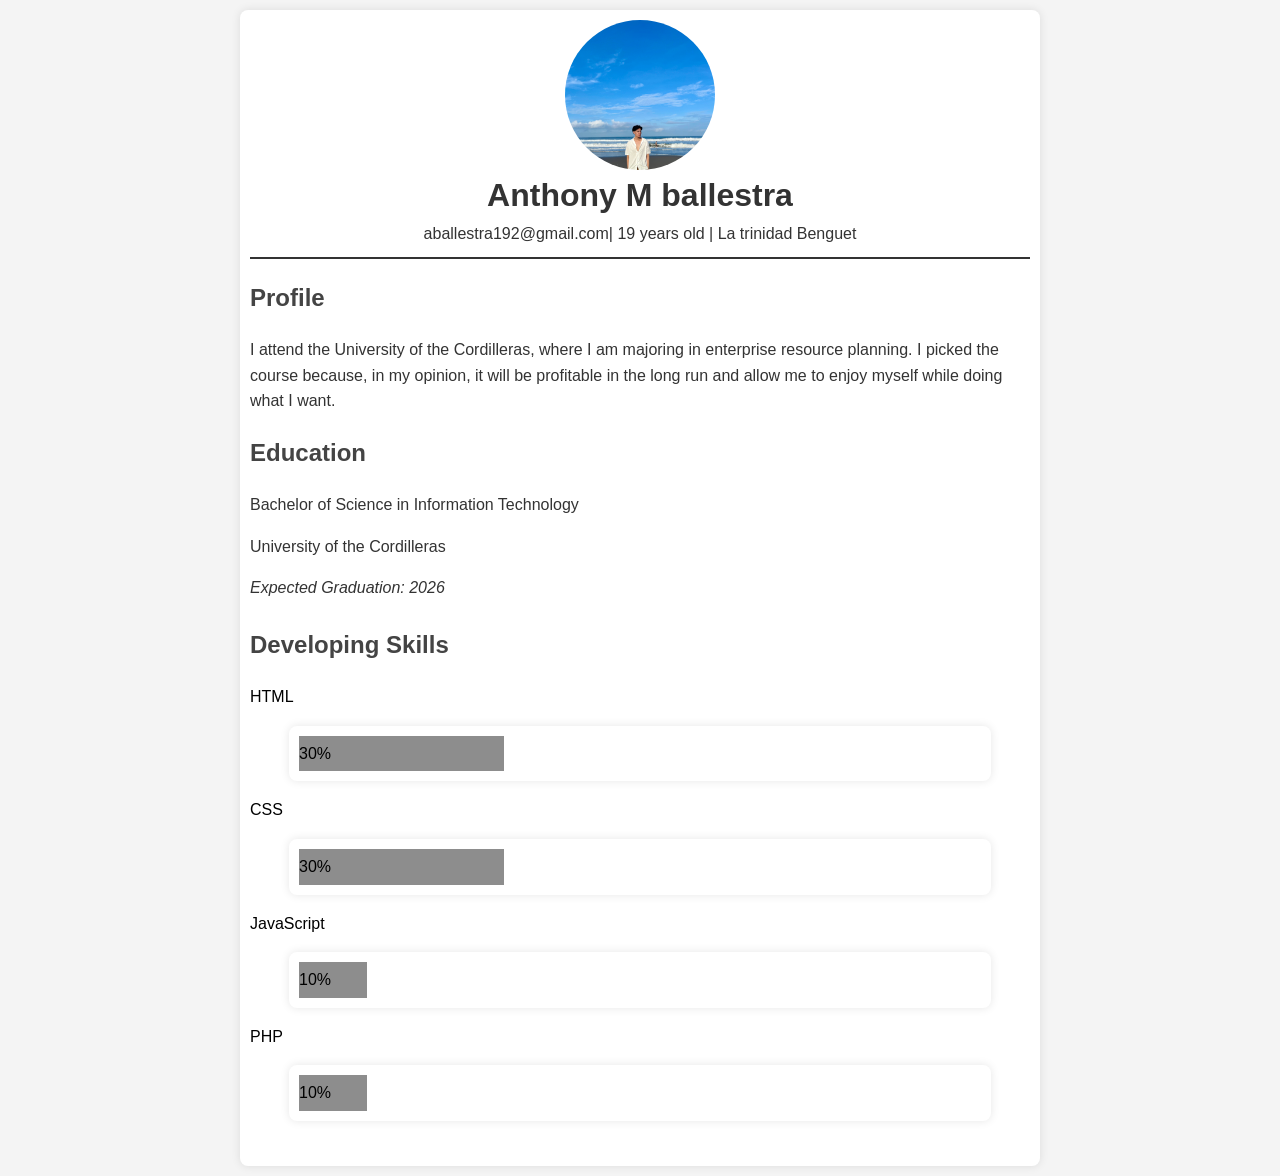
<file: Resume/index.html>
<!DOCTYPE html>
<html lang="en">
<head>
    <meta charset="UTF-8">
    <meta name="viewport" content="width=device-width, initial-scale=1.0">
    <title>Resume</title>
    <link rel="stylesheet" href="styles.css">
</head>
<body>
    <div class="container">
        <header>
            <img src="profile.jpg" alt="Your Photo" class="profile-picture">
            <h1>Anthony M ballestra</h1>
            <p1>aballestra192@gmail.com| 19 years old | La trinidad Benguet</p1>
        </header>

        <section class="profile">
            <h2>Profile</h2>
            <p>I attend the University of the Cordilleras, where I am majoring in enterprise resource planning. I picked the course because, in my opinion, it will be profitable in the long run and allow me to enjoy myself while doing what I want.</p>
        </section>

        <section class="education">
            <h2>Education</h2>
            <div class="school">
                <p1>Bachelor of Science in Information Technology</p1>
                <p>University of the Cordilleras</p>
                <p><em>Expected Graduation: 2026</em></p>
            </div>
        </section>

        

        <section class="skills">
            <h2>Developing Skills</h2>
            <p>HTML</p>
            <div class="container">
              <div class="skills html">30%</div>
            </div>
            
            <p>CSS</p>
            <div class="container">
              <div class="skills css">30%</div>
            </div>
            
            <p>JavaScript</p>
            <div class="container">
              <div class="skills js">10%</div>
            </div>
            
            <p>PHP</p>
            <div class="container">
              <div class="skills php">10%</div>
            </div>
        </section>

    </div>
</body>
</html>
</file>
<file: Resume/styles.css>
body {
    font-family: Arial, sans-serif;
    line-height: 1.6;
    margin: 0;
    padding: 0;
    background-color: #f4f4f4;
    color: #333;
}

.container {
    max-width: 800px;
    margin: 10px auto;
    padding: 10px;
    background: #fff;
    border-radius: 8px;
    box-shadow: 0 0 10px rgba(0, 0, 0, 0.1);
}

header {
    text-align: center;
    border-bottom: 2px solid #333;
    padding-bottom: 10px;
    margin-bottom: 20px;
}

h1 {
    margin: 0;
    font-size: 2em;
    color: #333;
}

h2 {
    text-align: left;
    margin-top: 0px;
    font-size: 1.5em;
    color: #444;
}

ul {
    list-style-type: square;
    margin: 0;
    padding-left: 20px;
}

section {
    margin-bottom: 20px;
}

.school {
    margin-bottom: 15px;
}

.profile-picture {
    width: 150px; 
    height: 150px; 
    object-fit: cover; 
    border-radius: 100%; 
    margin: 0px auto; 
    display: block;
}

* {box-sizing:border-box}


.container {
  width: 90%; 

}

.skills {
  text-align: leftt; 
  padding-top: 5px; 
  padding-bottom: 5px; 
  color: rgb(0, 0, 0); 
}

.html {width: 30%; background-color: #8d8d8d;} 
.css {width: 30%; background-color: #8d8d8d;} 
.js {width: 10%; background-color: #8d8d8d;}
.php {width: 10%; background-color: #8d8d8d;}
</file>
